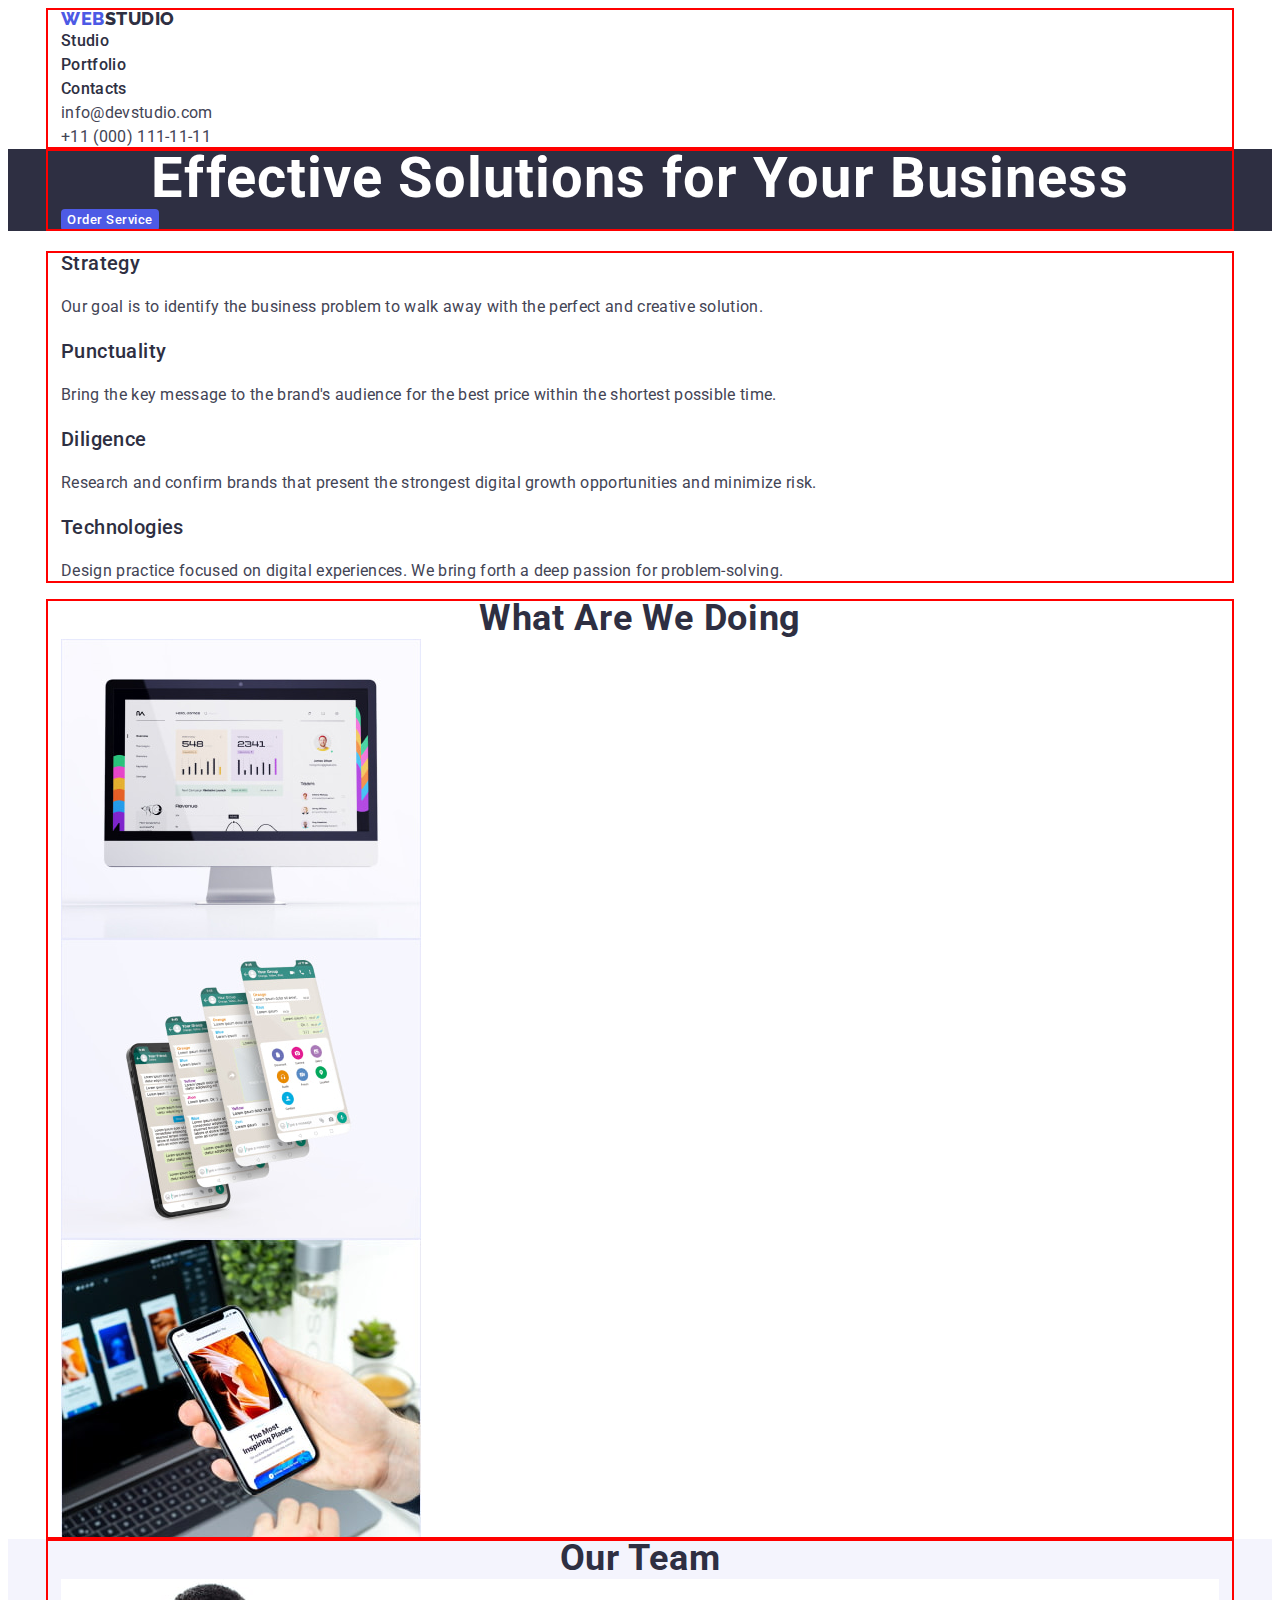
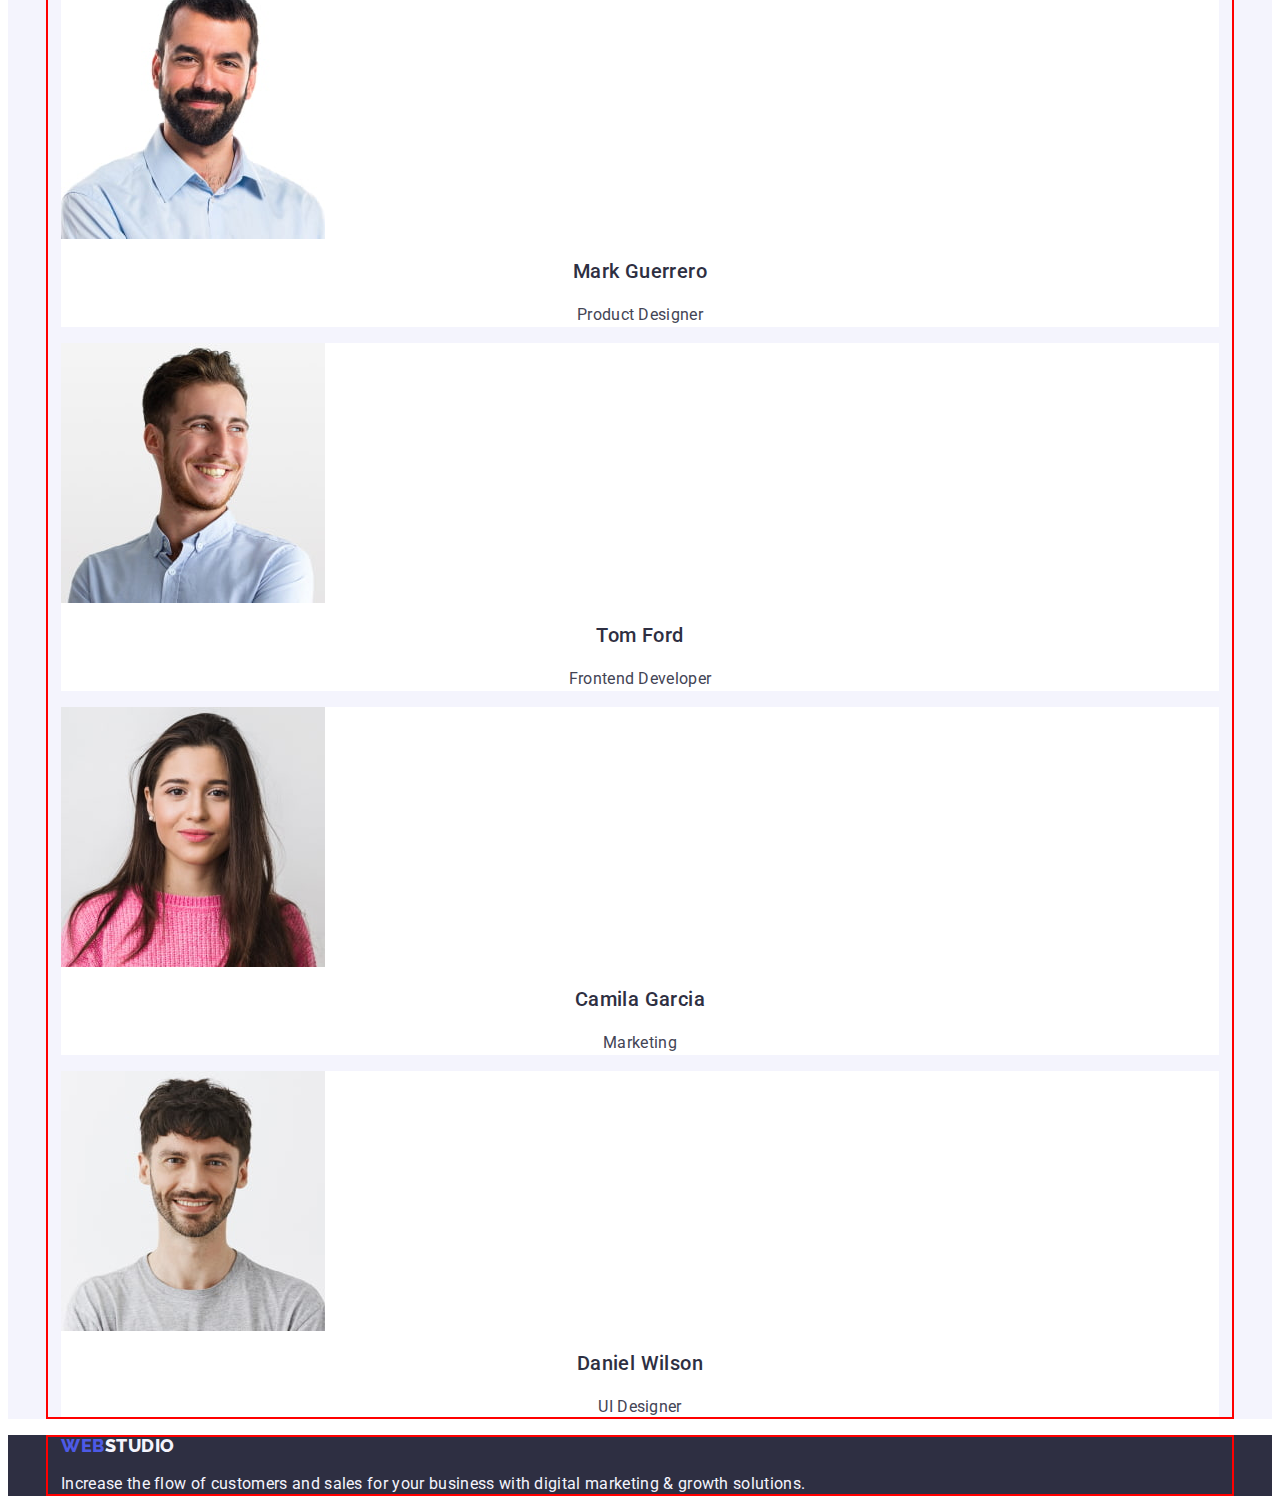
<file: index.html>
<!DOCTYPE html>
<html lang="en">
  <head>
    <meta charset="UTF-8" />
    <meta http-equiv="X-UA-Compatible" content="IE=edge" />
    <meta name="viewport" content="width=device-width, initial-scale=1.0" />
    <link rel="preconnect" href="https://fonts.googleapis.com" />
    <link rel="preconnect" href="https://fonts.gstatic.com" crossorigin />
    <link
      href="https://fonts.googleapis.com/css2?family=Quicksand:wght@700&family=Raleway:wght@800&family=Roboto:wght@400;500;700;900&display=swap"
      rel="stylesheet"
    />
    <!-- <link
      rel="stylesheet"
      href="https://cdn.jsdelivr.net/npm/modern-normalize@2.0.0/modern-normalize.min.css"
    /> -->
    <link
      rel="stylesheet"
      href="https://cdnjs.cloudflare.com/ajax/libs/modern-normalize/2.0.0/modern-normalize.min.css"
      integrity="sha512-4xo8blKMVCiXpTaLzQSLSw3KFOVPWhm/TRtuPVc4WG6kUgjH6J03IBuG7JZPkcWMxJ5huwaBpOpnwYElP/m6wg=="
      crossorigin="anonymous"
      referrerpolicy="no-referrer"
    />
    <link rel="stylesheet" href="./css/styles.css" />
    <title>Studio</title>
  </head>

  <body class="body-studia-page">
    <!-- Header -->

    <header class="header">
      <div class="container">
        <nav>
          <a class="header-link link" href="./index.html"
            >Web<span class="header-nav-logo">Studio</span></a
          >
          <ul class="header-list list">
            <li>
              <a class="header-nav-link link" href="./index.html">Studio</a>
            </li>
            <li>
              <a class="header-nav-link link" href="./portfolio.html"
                >Portfolio</a
              >
            </li>
            <li><a class="header-nav-link link" href="">Contacts</a></li>
          </ul>
        </nav>
        <address class="header-address">
          <ul class="list">
            <li>
              <a
                class="header-address-link link"
                href="mailto:info@devstudio.com"
                >info@devstudio.com</a
              >
            </li>
            <li>
              <a class="header-address-link link" href="tel:+110001111111"
                >+11 (000) 111-11-11</a
              >
            </li>
          </ul>
        </address>
      </div>
    </header>

    <main>
      <!-- Section Hero -->

      <section class="section-hero">
        <div class="container">
          <h1 class="section-hero-title">
            Effective Solutions for Your Business
          </h1>
          <button class="hero-btn" type="button">Order Service</button>
        </div>
      </section>

      <!-- Section Benefits -->

      <section>
        <div class="container">
          <h2 class="title-hidden">Benefits</h2>
          <ul class="list">
            <li>
              <h3 class="benefits-title">Strategy</h3>
              <p class="benefits-item">
                Our goal is to identify the business problem to walk away with
                the perfect and creative solution.
              </p>
            </li>
            <li>
              <h3 class="benefits-title">Punctuality</h3>
              <p class="benefits-item">
                Bring the key message to the brand's audience for the best price
                within the shortest possible time.
              </p>
            </li>
            <li>
              <h3 class="benefits-title">Diligence</h3>
              <p class="benefits-item">
                Research and confirm brands that present the strongest digital
                growth opportunities and minimize risk.
              </p>
            </li>
            <li>
              <h3 class="benefits-title">Technologies</h3>
              <p class="benefits-item">
                Design practice focused on digital experiences. We bring forth a
                deep passion for problem-solving.
              </p>
            </li>
          </ul>
        </div>
      </section>

      <!-- Section What are we doing -->

      <section class="section-cover">
        <div class="container">
          <h2 class="cover-title">What are we doing</h2>
          <ul class="list">
            <li>
              <img
                src="./images/devices/monitor.jpg"
                width="360"
                alt="imac-monitor"
              />
            </li>
            <li>
              <img
                src="./images/devices/phone.jpg"
                width="360"
                alt="phone-screen-layouts"
              />
            </li>
            <li>
              <img
                src="./images/devices/laptop.jpg"
                width="360"
                alt="hands-on-laptop"
              />
            </li>
          </ul>
        </div>
      </section>

      <!-- Section Our Team -->

      <section class="section-team">
        <div class="container">
          <h2 class="team-title">Our Team</h2>
          <ul class="list">
            <li class="team-list">
              <img
                src="./images/photos/photo-1.jpg"
                width="264"
                alt="photo-mark-guerrero"
              />
              <h3 class="team-title-member">Mark Guerrero</h3>
              <p class="team-item-member">Product Designer</p>
            </li>
            <li class="team-list">
              <img
                src="./images/photos/photo-2.jpg"
                width="264"
                alt="photo-tom-ford"
              />
              <h3 class="team-title-member">Tom Ford</h3>
              <p class="team-item-member">Frontend Developer</p>
            </li>
            <li class="team-list">
              <img
                src="./images/photos/photo-3.jpg"
                width="264"
                alt="photo-camila-garcia"
              />
              <h3 class="team-title-member">Camila Garcia</h3>
              <p class="team-item-member">Marketing</p>
            </li>
            <li class="team-list">
              <img
                src="./images/photos/photo-4.jpg"
                width="264"
                alt="photo-daniel-wilson"
              />
              <h3 class="team-title-member">Daniel Wilson</h3>
              <p class="team-item-member">UI Designer</p>
            </li>
          </ul>
        </div>
      </section>
    </main>

    <footer class="section-footer">
      <div class="container">
        <a class="footer-link link" href="./index.html"
          >Web<span class="footer-logo">Studio</span>
        </a>
        <p class="footer-item">
          Increase the flow of customers and sales for your business with
          digital marketing & growth solutions.
        </p>
      </div>
    </footer>
  </body>
</html>
</file>
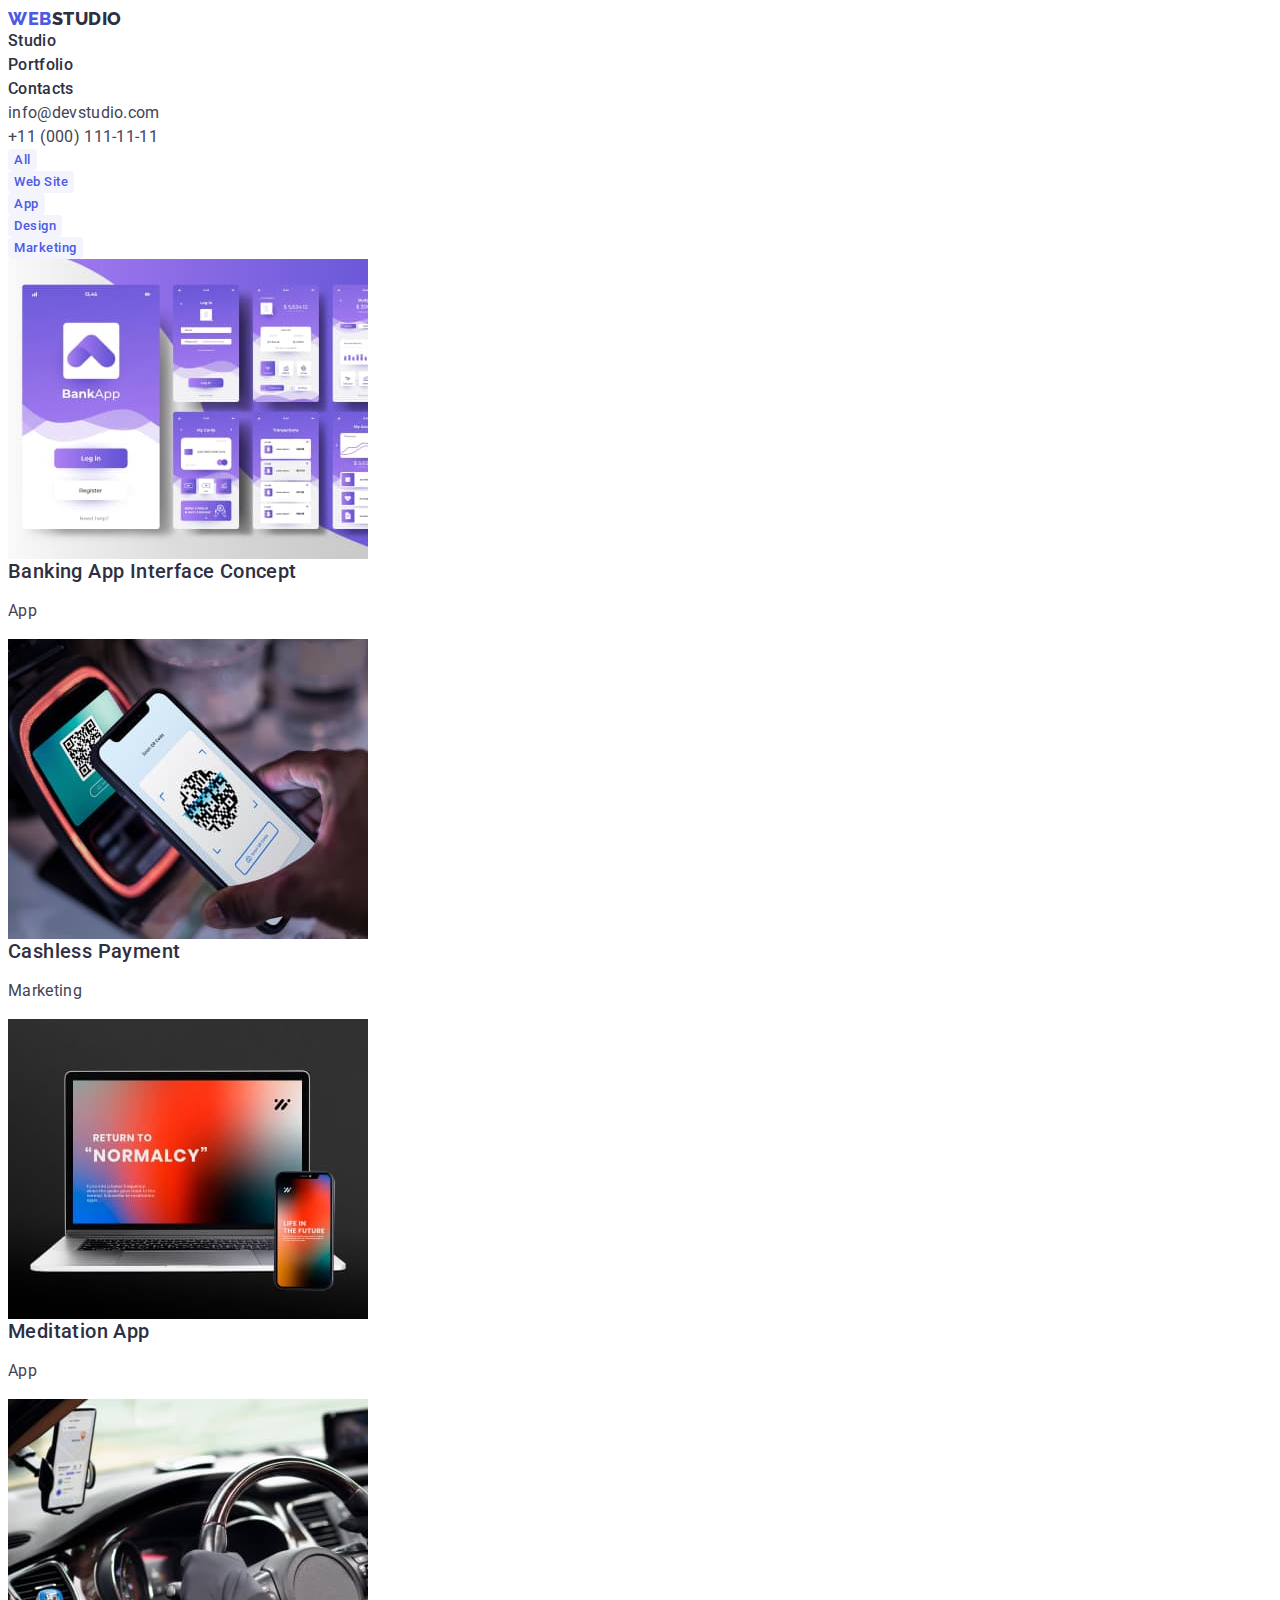
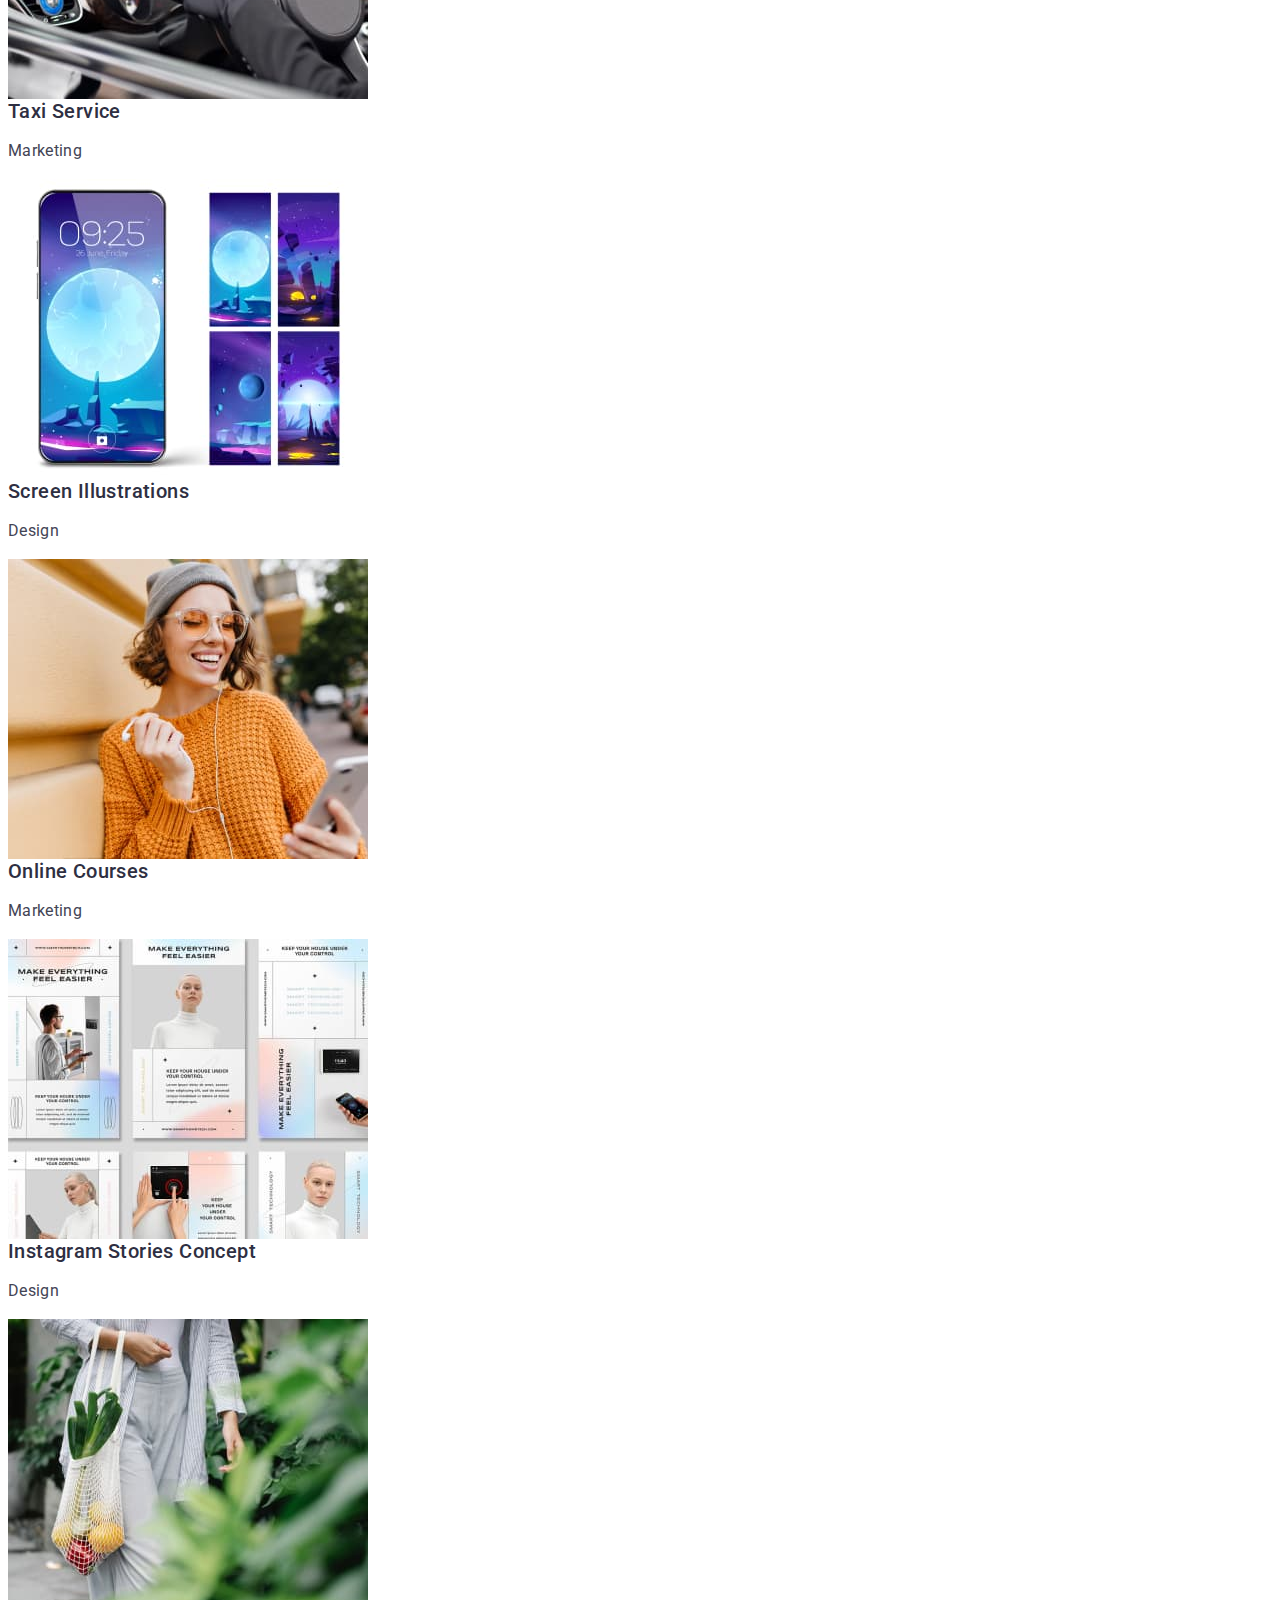
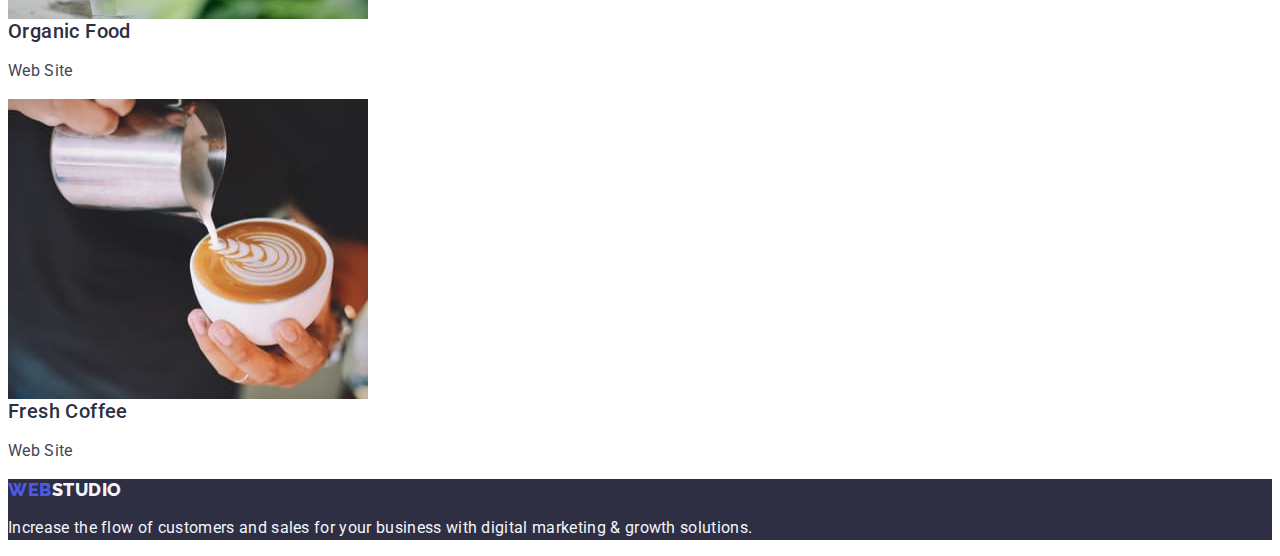
<file: portfolio.html>
<!DOCTYPE html>
<html lang="en">
  <head>
    <meta charset="UTF-8" />
    <meta http-equiv="X-UA-Compatible" content="IE=edge" />
    <meta name="viewport" content="width=device-width, initial-scale=1.0" />
    <link rel="preconnect" href="https://fonts.googleapis.com" />
    <link rel="preconnect" href="https://fonts.gstatic.com" crossorigin />
    <link
      href="https://fonts.googleapis.com/css2?family=Quicksand:wght@700&family=Raleway:wght@800&family=Roboto:wght@400;500;700;900&display=swap"
      rel="stylesheet"
    />
    <!-- <link
      rel="stylesheet"
      href="https://cdn.jsdelivr.net/npm/modern-normalize@2.0.0/modern-normalize.min.css"
    /> -->
    <link
      rel="stylesheet"
      href="https://cdnjs.cloudflare.com/ajax/libs/modern-normalize/2.0.0/modern-normalize.min.css"
      integrity="sha512-4xo8blKMVCiXpTaLzQSLSw3KFOVPWhm/TRtuPVc4WG6kUgjH6J03IBuG7JZPkcWMxJ5huwaBpOpnwYElP/m6wg=="
      crossorigin="anonymous"
      referrerpolicy="no-referrer"
    />
    <link rel="stylesheet" href="./css/styles.css" />
    <title>Portfolio</title>
  </head>

  <body class="body-portfolio-page">
    <!-- Header Portfolio -->

    <header class="header">
      <nav>
        <a class="header-link link" href="./index.html"
          >Web<span class="header-nav-logo">Studio</span></a
        >
        <ul class="header-list list">
          <li>
            <a class="header-nav-link link" href="./index.html">Studio</a>
          </li>
          <li>
            <a class="header-nav-link link" href="./portfolio.html"
              >Portfolio</a
            >
          </li>
          <li><a class="header-nav-link link" href="">Contacts</a></li>
        </ul>
      </nav>
      <address class="header-address">
        <ul class="list">
          <li>
            <a class="header-address-link link" href="mailto:info@devstudio.com"
              >info@devstudio.com</a
            >
          </li>
          <li>
            <a class="header-address-link link" href="tel:+110001111111"
              >+11 (000) 111-11-11</a
            >
          </li>
        </ul>
      </address>
    </header>

    <main>
      <!-- Section Buttons -->

      <section>
        <h1 hidden>Gallery buttons</h1>

        <ul class="list">
          <li><button type="button" class="gallery-btn">All</button></li>
          <li><button type="button" class="gallery-btn">Web Site</button></li>
          <li><button type="button" class="gallery-btn">App</button></li>
          <li><button type="button" class="gallery-btn">Design</button></li>
          <li><button type="button" class="gallery-btn">Marketing</button></li>
        </ul>

        <!-- Section Callery 1-3 photos -->

        <ul class="list">
          <li>
            <a class="callery-pic-link link" href=""
              ><img
                src="./images/portfolio/banking.jpg"
                width="360"
                alt="banking-app-pic"
              />
              <h2 class="gallery-pic-title">Banking App Interface Concept</h2>
              <p class="gallery-pic-item">App</p>
            </a>
          </li>
          <li>
            <a class="callery-pic-link link" href="">
              <img
                src="./images/portfolio/cashless.jpg"
                width="360"
                alt="cashleaa-payment-pic"
              />
              <h2 class="gallery-pic-title">Cashless Payment</h2>
              <p class="gallery-pic-item">Marketing</p>
            </a>
          </li>
          <li>
            <a class="callery-pic-link link" href="">
              <img
                src="./images/portfolio/meditation.jpg"
                width="360"
                alt="meditation-app"
              />
              <h2 class="gallery-pic-title">Meditation App</h2>
              <p class="gallery-pic-item">App</p>
            </a>
          </li>

          <!-- Section Callery 4-6 photos -->

          <li>
            <a class="callery-pic-link link" href=""
              ><img
                src="./images/portfolio/taxi.jpg"
                width="360"
                alt="taxi-marketing-pic"
              />
              <h2 class="gallery-pic-title">Taxi Service</h2>
              <p class="gallery-pic-item">Marketing</p>
            </a>
          </li>
          <li>
            <a class="callery-pic-link link" href="">
              <img
                src="./images/portfolio/screen-illust.jpg"
                width="360"
                alt="screen-illustr-pic"
              />
              <h2 class="gallery-pic-title">Screen Illustrations</h2>
              <p class="gallery-pic-item">Design</p>
            </a>
          </li>
          <li>
            <a class="callery-pic-link link" href="">
              <img
                src="./images/portfolio/online.jpg"
                width="360"
                alt="online-courses-"
              />
              <h2 class="gallery-pic-title">Online Courses</h2>
              <p class="gallery-pic-item">Marketing</p>
            </a>
          </li>

          <!-- Section Callery 7-9 photos -->

          <li>
            <a class="callery-pic-link link" href=""
              ><img
                src="./images/portfolio/instagram-stories.jpg"
                width="360"
                alt="instagram-stories-pic"
              />
              <h2 class="gallery-pic-title">Instagram Stories Concept</h2>
              <p class="gallery-pic-item">Design</p>
            </a>
          </li>
          <li>
            <a class="callery-pic-link link" href="">
              <img
                src="./images/portfolio/organic.jpg"
                width="360"
                alt="organic-food-pic"
              />
              <h2 class="gallery-pic-title">Organic Food</h2>
              <p class="gallery-pic-item">Web Site</p>
            </a>
          </li>
          <li>
            <a class="callery-pic-link link" href="">
              <img
                src="./images/portfolio/fresh.jpg"
                width="360"
                alt="fresh-coffee-pic"
              />
              <h2 class="gallery-pic-title">Fresh Coffee</h2>
              <p class="gallery-pic-item">Web Site</p>
            </a>
          </li>
        </ul>
      </section>
    </main>

    <footer class="section-footer">
      <a class="footer-link link" href="./index.html"
        >Web<span class="footer-logo">Studio</span>
      </a>
      <p class="footer-item">
        Increase the flow of customers and sales for your business with digital
        marketing & growth solutions.
      </p>
    </footer>
  </body>
</html>
</file>
<file: css/styles.css>
:root {

    --iris-color: #4D5AE5;
    --ocean-color: #404BBF;
    --navi-blue-color: #2E2F42;
    --green-color: #31D0AA;
    --slate-color: #434455;
    --light-slate-color: #8E8F99;
    --cornflower-color: #E7E9FC;
    --cloud-color: #F4F4FD;
    --navi-blue-modal-color: rgba(46, 47, 66, 0.4);
    --gray-color: rgba(46, 47, 66, 0.7);
    --white-color: #FFFFFF;
    --dairy-color: #FCFCFC;
    /**
  |============================
  | 
  |============================
*/


}

/**
  |============================
  | Custom Studio style
  |============================
*/


body {

    font-family: 'Roboto', sans-serif;
    font-style: normal;
    color: #434455;
    background-color: #FFFFFF;

    /* font-family: 'Quicksand', sans-serif;
        font-family: 'Raleway', sans-serif; */

    /**
  |============================
  | Resets
  |============================
*/

}

ul,
ol {
    list-style: none;
    margin: 0;
    padding-left: 0;

}

a {
    text-decoration: none;
}

h1,
h2,
h2,
h4,
h5,
h6 {
    margin: 0;
}

img {
    display: block;
    max-width: 100%;
    height: auto;
}

button {
    font-family: inherit;
    cursor: pointer;
    border: none;
    border-radius: 4px;
}

.container {

    width: 1158px;
    padding: 0 15px;
    margin: 0 auto;
    outline: 2px solid red;
    outline-offset: -2px;
}

.section {
    padding-top: 120px;
    padding-bottom: 120px;
}

/**
  |============================
  | HEADER
  |============================
*/

/* Navigation */

.list {
    list-style: none;
}

.link {
    text-decoration: none;
}

.title-hidden {
    display: none;
}

.header-nav-link {

    font-weight: 500;
    line-height: 1.5;
    letter-spacing: 0.02em;
    /* NAVY BLUE */
    color: #2E2F42;
}

.header-link {

    font-family: 'Raleway', sans-serif;
    ;
    font-weight: 800;
    font-size: 18px;
    line-height: 1.17;
    letter-spacing: 0.03em;
    text-transform: uppercase;
    text-decoration: none;
    color: #4d5ae5;
}

.gallery-pic-title:hover,
.gallery-pic-title:focus,
.header-nav-link:hover,
.header-nav-link:focus {
    color: var(--ocean-color);

}

.header-nav-link:active {
    /* OCEAN */
    color: var(--ocean-color);

    text-decoration: underline;
}

.header-nav-logo {

    color: #2e2f42;
}

.header-list {

    font-weight: 500;
    line-height: 1.5;
    letter-spacing: 0.02em;

    /* NAVY BLUE */
    color: var(--navi-blue-color);

}

.header-address {
    font-style: normal;
}

.header-address-link {

    font-style: normal;
    line-height: 1.5;
    letter-spacing: 0.02em;
    color: var(--slate-color);

}

.header-address-link:active,
.header-address-link:hover,
.header-address-link:focus {
    /* OCEAN */
    color: var(--ocean-color);

}

/**
  |============================
  | Section Hero
  |============================
*/

.section-hero {
    background: var(--navi-blue-color);

}

.section-hero-title {

    font-family: 'Roboto';

    font-size: 56px;
    line-height: 1.07;
    text-align: center;
    letter-spacing: 0.02em;
    color: var(--white-color);

}

.hero-btn {
    background: var(--iris-color);
    cursor: pointer;
    font-weight: 500;
    line-height: 1.5;
    letter-spacing: 0.04em;
    /* IRIS */
    color: var(--white-color);

}

.hero-btn:hover,
.hero-btn:focus {
    /* OCEAN */
    background: var(--ocean-color);


}

/**
  |============================
  | Benefits
  |============================
*/

.benefits-title {

    font-weight: 500;
    font-size: 20px;
    line-height: 1.2;
    letter-spacing: 0.02em;
    /* NAVY BLUE */
    color: var(--navi-blue-color);

}

.benefits-item {

    line-height: 1.5;
    letter-spacing: 0.02em;
    /* SLATE */
    color: var(--slate-color);

}


/**
  |============================
  | What are we Doing
  |============================
*/

.section-cover {}

.cover-title,
.team-title {

    font-size: 36px;
    line-height: 1.11;
    text-align: center;
    letter-spacing: 0.02em;
    text-transform: capitalize;

    /* NAVY BLUE */

    color: var(--navi-blue-color);

}


/**
  |============================
  | Our Team
  |============================
*/

.section-team {
    background-color: #F4F4FD;
}

.list {
    /* background-color: #FFFFFF */
}

.team-list {
    background: #FFFFFF;

}


.team-title-member {
    text-align: center;
    font-weight: 500;
    font-size: 20px;
    line-height: 1.2;
    letter-spacing: 0.02em;
    /* NAVY BLUE */
    color: var(--navi-blue-color);

}

.team-item-member {
    text-align: center;
    line-height: 1.5;
    letter-spacing: 0.02em;
    /* SLATE */
    color: var(--slate-color);

}

/**
  |============================
  | Footer
  |============================
*/


.section-footer {
    background: var(--navi-blue-color);

}

.footer-link {
    font-family: 'Raleway', sans-serif;
    font-weight: 800;
    font-size: 18px;
    line-height: 1.17;
    letter-spacing: 0.03em;
    text-transform: uppercase;
    color: #4d5ae5;

}

.footer-logo {

    color: #f4f4fd;
}

.footer-item {

    line-height: 1.5;
    letter-spacing: 0.02em;
    /* CLOUD */
    color: var(--cloud-color);

}

/**
  |============================
  | Portfolio style
  |============================
*/

/* Buttons */

.gallery-btn-list {

    font-weight: 500;
    line-height: 1.5;

    text-align: center;
    letter-spacing: 0.04em;
    /* IRIS */
    color: var(--iris-color);
}

.gallery-btn {
    background: var(--cloud-color);
    color: #4d5ae5;

    font-weight: 500;
    line-height: 1.5;
    letter-spacing: 0.04em;
    cursor: pointer;

}

.gallery-btn:hover,
.gallery-btn:focus {
    background: #404BBF;
    color: #FFFFFF;

}

/* Section Callery 1-9 photos */

.gallery-pic-title {

    font-weight: 500;
    font-size: 20px;
    line-height: 1.2;
    letter-spacing: 0.02em;
    /* NAVY BLUE */
    color: var(--navi-blue-color);

}

.callery-pic-link:hover,
.callery-pic-link:focus {
    color: var(--ocean-color);

}

.gallery-pic-item {
    font-family: 'Roboto';
    font-style: normal;
    font-weight: 400;

    line-height: 1.5;
    letter-spacing: 0.02em;
    /* SLATE */
    color: var(--slate-color);

}
</file>
